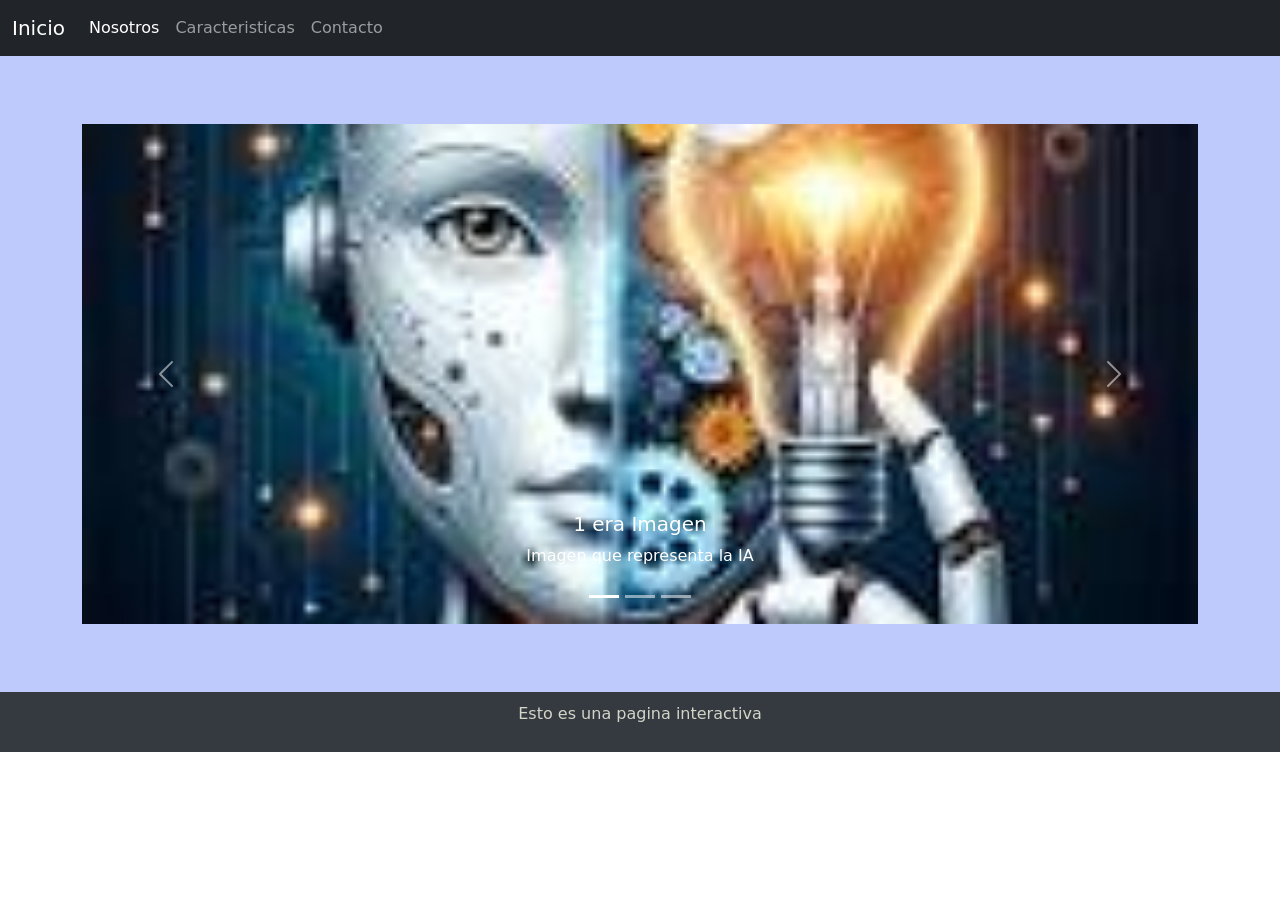
<file: Index.html>
<!DOCTYPE html>
<html lang="en">
<head>
    <meta charset="UTF-8">
    <meta name="viewport" content="width=device-width, initial-scale=1.0">
    <link rel="stylesheet" href="Estilo.css">
    <title>Boostrap - IA</title>
    <link href="https://cdn.jsdelivr.net/npm/bootstrap@5.3.8/dist/css/bootstrap.min.css" rel="stylesheet" integrity="sha384-sRIl4kxILFvY47J16cr9ZwB07vP4J8+LH7qKQnuqkuIAvNWLzeN8tE5YBujZqJLB" crossorigin="anonymous">
</head>
<body>
    <header>
      <!--Menu principal-->
        <nav class="navbar navbar-expand-lg navbar-dark bg-dark">
          <div class="container-fluid">
                          <a class="navbar-brand" href="#">Inicio</a>
                            <button class="navbar-toggler" type="button" data-bs-toggle="collapse" data-bs-target="#navbarNav" aria-controls="navbarNav" aria-expanded="false" aria-label="Toggle navigation">
                                            <span class="navbar-toggler-icon"></span>
                            </button>
                            <div class="collapse navbar-collapse" id="navbarNav">
                                      <ul class="navbar-nav">
                                        <li class="nav-item">
                                          <a class="nav-link active" aria-current="page" href="#">Nosotros</a>
                                        </li>
                                        <li class="nav-item">
                                        <a class="nav-link" href="Caracteristicas.html">Caracteristicas</a>
                                      </li>
                                      <li class="nav-item">
                                        <a class="nav-link" href="Contacto.html">Contacto</a>
                                      </li>
                                      
                                    </ul>
                          </div>
            </div>
          </nav>
    </header>
    <main>
        <section class="container mt-5">
              <div id="carouselExampleCaptions" class="carousel slide">
                <div class="carousel-indicators">
                  <button type="button" data-bs-target="#carouselExampleCaptions" data-bs-slide-to="0" class="active" aria-current="true" aria-label="Slide 1"></button>
                  <button type="button" data-bs-target="#carouselExampleCaptions" data-bs-slide-to="1" aria-label="Slide 2"></button>
                  <button type="button" data-bs-target="#carouselExampleCaptions" data-bs-slide-to="2" aria-label="Slide 3"></button>
                </div>
                <div class="carousel-inner">
                  <div class="carousel-item active">
                    <img src="Imagen1.jpg" class="d-block w-100" alt="...">
                    <div class="carousel-caption d-none d-md-block">
                      <h5>1 era Imagen</h5>
                      <p>Imagen que representa la IA</p>
                    </div>
                  </div>
                  <div class="carousel-item">
                    <img src="Imagen2.jpg" class="d-block w-100" alt="...">
                    <div class="carousel-caption d-none d-md-block">
                      <h5>2da Imagen</h5>
                      <p>Some representative placeholder content for the second slide.</p>
                    </div>
                  </div>
                  <div class="carousel-item">
                    <img src="Imagen3.jpg" class="d-block w-100" alt="...">
                    <div class="carousel-caption d-none d-md-block">
                      <h5>3era Imagen</h5>
                      <p>Some representative placeholder content for the third slide.</p>
                    </div>
                  </div>
                </div>
                <button class="carousel-control-prev" type="button" data-bs-target="#carouselExampleCaptions" data-bs-slide="prev">
                  <span class="carousel-control-prev-icon" aria-hidden="true"></span>
                  <span class="visually-hidden">Previous</span>
                </button>
                <button class="carousel-control-next" type="button" data-bs-target="#carouselExampleCaptions" data-bs-slide="next">
                  <span class="carousel-control-next-icon" aria-hidden="true"></span>
                  <span class="visually-hidden">Next</span>
                </button>
              </div>
    </section> 
        <section class="container mt-5">
     
        </section>
        

    </main>
    <footer class="pie">
        <p>Esto es una pagina interactiva</p>
    </footer>
    <script src="https://cdn.jsdelivr.net/npm/bootstrap@5.3.8/dist/js/bootstrap.bundle.min.js" integrity="sha384-FKyoEForCGlyvwx9Hj09JcYn3nv7wiPVlz7YYwJrWVcXK/BmnVDxM+D2scQbITxI" crossorigin="anonymous"></script>
</body>
</html>
</file>
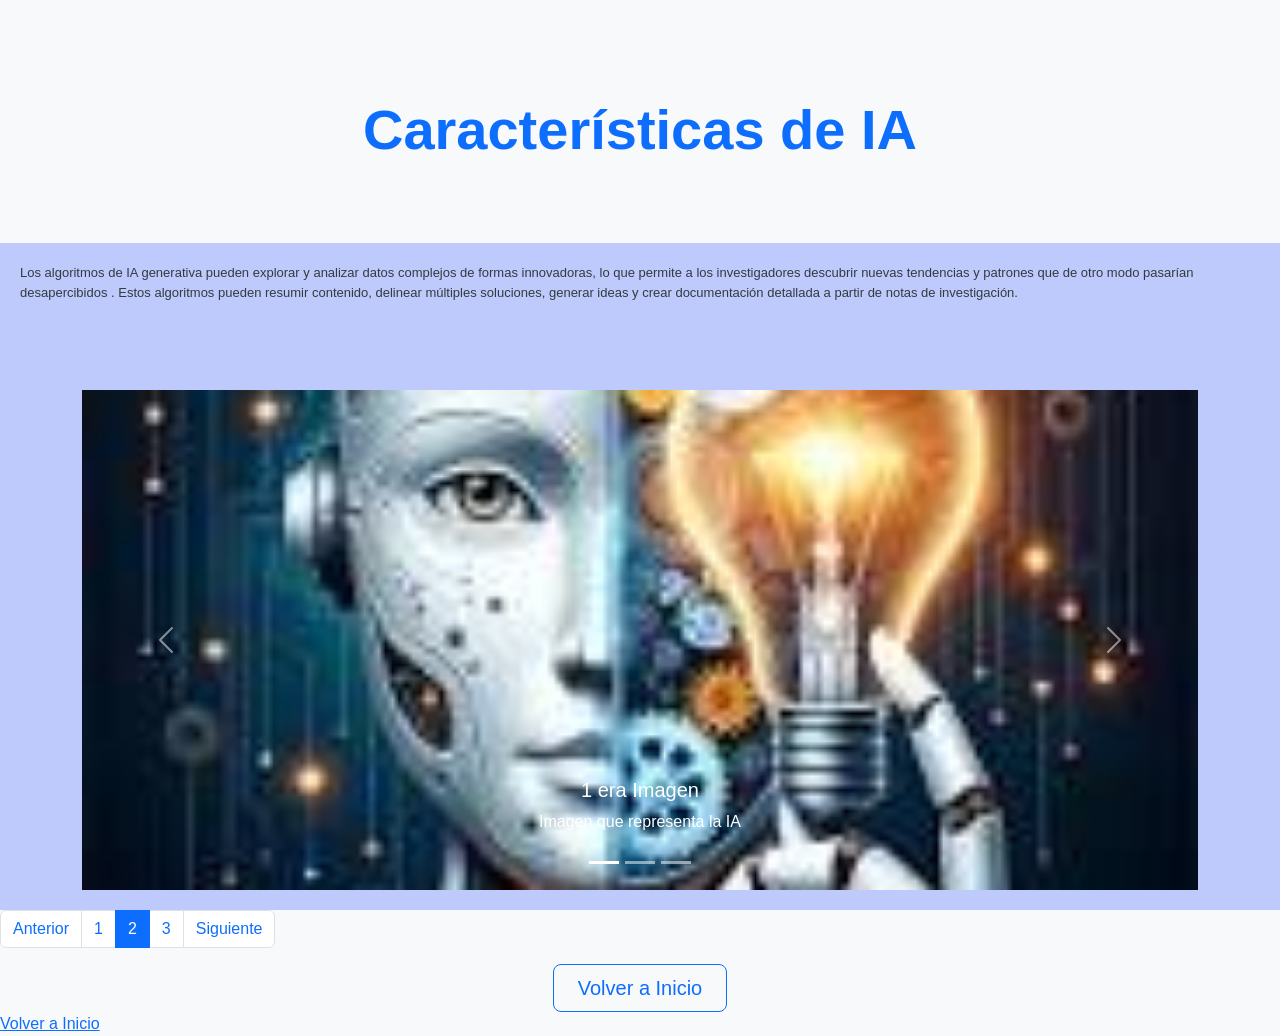
<file: Caracteristicas.html>
<!DOCTYPE html>
<html lang="en">
<head>
    <meta charset="UTF-8">
    <meta name="viewport" content="width=device-width, initial-scale=1.0">
    <link href="https://cdn.jsdelivr.net/npm/bootstrap@5.3.8/dist/css/bootstrap.min.css" rel="stylesheet" integrity="sha384-sRIl4kxILFvY47J16cr9ZwB07vP4J8+LH7qKQnuqkuIAvNWLzeN8tE5YBujZqJLB" crossorigin="anonymous">
    <link rel="stylesheet" href="Estilo.css">
    <title>Caracteristicas</title>
</head>
<body class="bg-light">
    <div class="container py-5"></div>
        <header class="mb-5 text-center">
            <h1 class="display-4 fw-bold text-primary">Características de IA</h1>
            <br>
            
        </header>
        <main>
            <!--Este es una sección-->
        <section>
            <p style="font-size: small;">
                Los algoritmos de IA generativa pueden explorar y analizar datos complejos de formas innovadoras, lo que permite a los investigadores descubrir nuevas tendencias y patrones que de otro modo pasarían desapercibidos . Estos algoritmos pueden resumir contenido, delinear múltiples soluciones, generar ideas y crear documentación detallada a partir de notas de investigación.
            </p>
        </section>
        <br>
        <section class="container mt-5">
            <div id="carouselExampleCaptions" class="carousel slide">
              <div class="carousel-indicators">
                <button type="button" data-bs-target="#carouselExampleCaptions" data-bs-slide-to="0" class="active" aria-current="true" aria-label="Slide 1"></button>
                <button type="button" data-bs-target="#carouselExampleCaptions" data-bs-slide-to="1" aria-label="Slide 2"></button>
                <button type="button" data-bs-target="#carouselExampleCaptions" data-bs-slide-to="2" aria-label="Slide 3"></button>
              </div>
              <div class="carousel-inner">
                <div class="carousel-item active">
                  <img src="Imagen1.jpg" class="d-block w-100" alt="...">
                  <div class="carousel-caption d-none d-md-block">
                    <h5>1 era Imagen</h5>
                    <p>Imagen que representa la IA</p>
                  </div>
                </div>
                <div class="carousel-item">
                  <img src="Imagen2.jpg" class="d-block w-100" alt="...">
                  <div class="carousel-caption d-none d-md-block">
                    <h5>2da Imagen</h5>
                    <p>Some representative placeholder content for the second slide.</p>
                  </div>
                </div>
                <div class="carousel-item">
                  <img src="Imagen3.jpg" class="d-block w-100" alt="...">
                  <div class="carousel-caption d-none d-md-block">
                    <h5>3era Imagen</h5>
                    <p>Some representative placeholder content for the third slide.</p>
                  </div>
                </div>
              </div>
              <button class="carousel-control-prev" type="button" data-bs-target="#carouselExampleCaptions" data-bs-slide="prev">
                <span class="carousel-control-prev-icon" aria-hidden="true"></span>
                <span class="visually-hidden">Previous</span>
              </button>
              <button class="carousel-control-next" type="button" data-bs-target="#carouselExampleCaptions" data-bs-slide="next">
                <span class="carousel-control-next-icon" aria-hidden="true"></span>
                <span class="visually-hidden">Next</span>
              </button>
            </div>
  </section> 
        </main>
        <footer>    
           <!--https://getbootstrap.com/docs/5.3/components/pagination/--> 
            <nav aria-label="...">
                <ul class="pagination">
                <li class="page-item"><a href="Index.html" class="page-link">Anterior</a></li>
                <li class="page-item"><a class="page-link" href="Index.html">1</a></li>
                <li class="page-item active">
                    <a class="page-link" href="Caracteristicas.html" aria-current="page">2</a>
                </li>
                <li class="page-item"><a class="page-link" href="Contacto.html">3</a></li>
                <li class="page-item"><a class="page-link" href="Index.html">Siguiente</a></li>
                </ul>
            </nav>
        </footer>
        <!--Es un boton para volver al inicio-->
        <div class="text-center">
            <a href="Index.html" class="btn btn-outline-primary btn-lg px-4">Volver a Inicio</a>
        </div>
    </div>
    <a href="Index.html">Volver a Inicio</a>
    <script src="https://cdn.jsdelivr.net/npm/bootstrap@5.3.8/dist/js/bootstrap.bundle.min.js" integrity="sha384-FKyoEForCGlyvwx9Hj09JcYn3nv7wiPVlz7YYwJrWVcXK/BmnVDxM+D2scQbITxI" crossorigin="anonymous"></script>
</body>
</html>
</file>
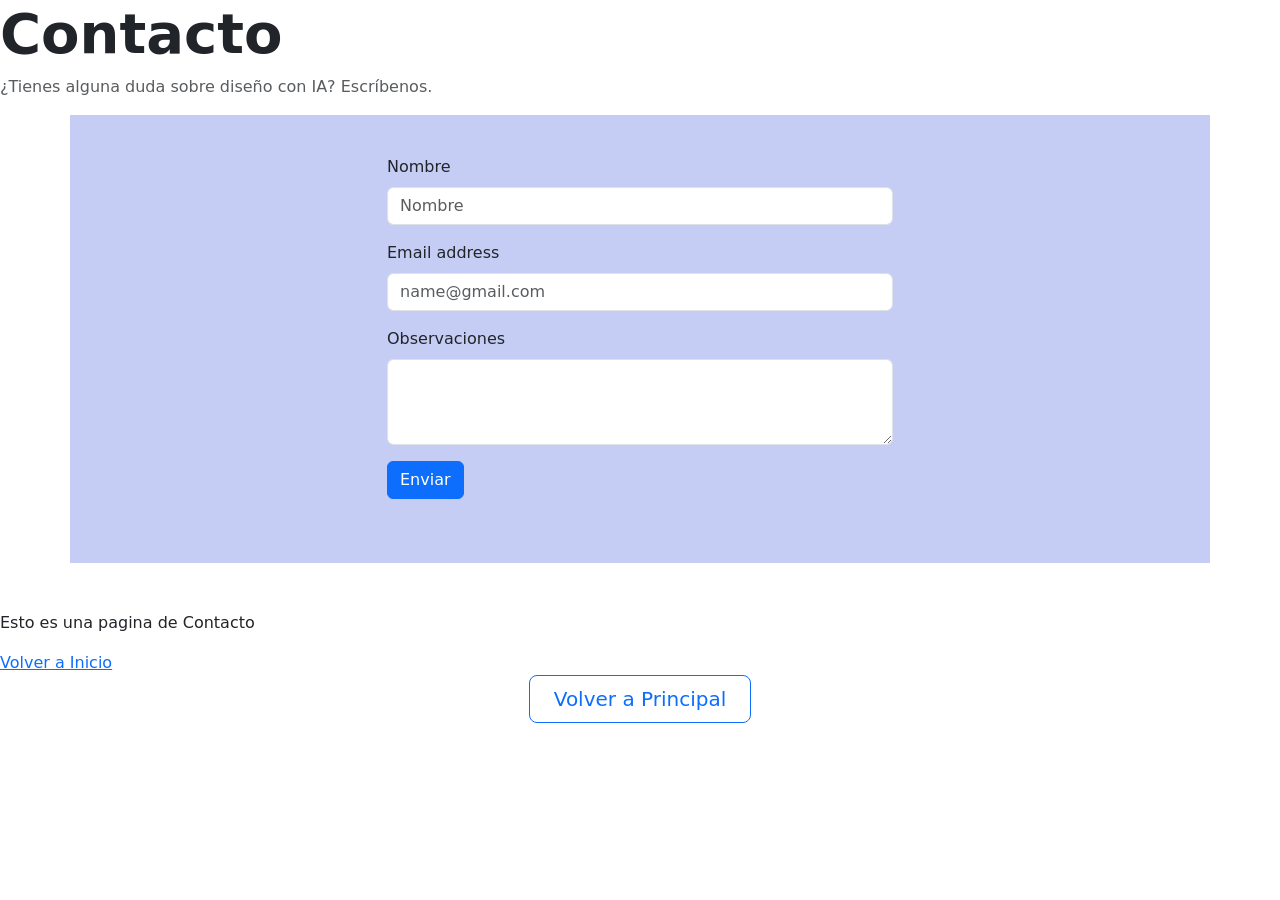
<file: Contacto.html>
<!DOCTYPE html>
<html lang="en">
<head>
    <meta charset="UTF-8">
    <meta name="viewport" content="width=device-width, initial-scale=1.0">
    <link rel="stylesheet" href="EstiloContact.css">
    <title>Contacto</title>
    <link href="https://cdn.jsdelivr.net/npm/bootstrap@5.3.8/dist/css/bootstrap.min.css" rel="stylesheet" integrity="sha384-sRIl4kxILFvY47J16cr9ZwB07vP4J8+LH7qKQnuqkuIAvNWLzeN8tE5YBujZqJLB" crossorigin="anonymous">
</head>
<body>
    <header>
        <h1 class="display-4 fw-bold">Contacto</h1>
        <p class="text-muted">¿Tienes alguna duda sobre diseño con IA? Escríbenos.</p>
    </header>
    <main class="container">
      <div class="row justify-content-center">
       <div class="col-md-8 col-lg-6">
        <form>
          <div class="mb-3">
            <label for="Nombre" class="form-label">Nombre</label>
            <input type="text" class="form-control" id="exampleFormControlInput1" placeholder="Nombre">
          </div>
          <div class="mb-3">
            <label for="Email" class="form-label">Email address</label>
            <input type="email" class="form-control" id="exampleFormControlInput1" placeholder="name@gmail.com">
           </div>
           <div class="mb-3">
            <label for="Mensaje" class="form-label">Observaciones</label>
            <textarea class="form-control" id="exampleFormControlTextarea1" rows="3"></textarea>
           </div>
           <!-- Botón de envío (Agregado para completar la funcionalidad) -->
           <button type="submit" class="btn btn-primary">Enviar</button>
       
        </form>
       </div>
      </div>
      <br>
    </main>
    <br><br>
    <footer>
        
            <p>Esto es una pagina de Contacto</p>
        
    </footer>
    <script src="https://cdn.jsdelivr.net/npm/bootstrap@5.3.8/dist/js/bootstrap.bundle.min.js" integrity="sha384-FKyoEForCGlyvwx9Hj09JcYn3nv7wiPVlz7YYwJrWVcXK/BmnVDxM+D2scQbITxI" crossorigin="anonymous"></script>
    <a href="Index.html">Volver a Inicio</a>

    <div class="text-center">
      <a href="Index.html" class="btn btn-outline-primary btn-lg px-4">Volver a Principal</a>
   </div>
   
</body>
</html>
</file>
<file: Estilo.css>
body {
    background-color: #f5c4e7; /* Color de fondo claro */
    color: #343a40; /* Color de texto oscuro para mejor legibilidad */
    font-family: 'Arial', sans-serif; /* Fuente moderna y legible */
}
.carousel-item img {
    height: 500px; /* Define la altura que desees */
    object-fit: cover; /* Recorta la imagen para que rellene el espacio sin deformarse */
    object-position: center; /* Centra el enfoque de la imagen */
}
main {
    padding: 20px;
    background-color: #bdcafb;  /* Color de fondo claro para el contenido principal */
}
.footer {
    background-color: #343a40; /* Color de fondo oscuro para el pie de página */
    color: #d4d4c7; /* Color de texto claro para contraste */
    text-align: center;
    padding: 10px 0;
}
.pie{
    background-color: #343a40; /* Color de fondo oscuro para el pie de página */
    color: #d4d4c7; /* Color de texto claro para contraste */
    text-align: center;
    padding: 10px 0;
}
</file>
<file: EstiloContact.css>
/* Formulario de contacto
/* Mejora la estética del formulario */
form {
    transition: transform 0.3s ease;
    background-color: rgb(197, 205, 245);
    padding: 20px;
}
form:hover {
    transform: scale(1.05); /* Aumenta ligeramente el tamaño al pasar el mouse */
}
.container {
    background-color: rgb(197, 205, 245);
    padding: 20px;
}
.footer {
    background-color: #343a40; /* Color de fondo oscuro para el pie de página */
    color: #d4d4c7; /* Color de texto claro para contraste */
    text-align: center;
    padding: 10px 0;
}
.pie{
    background-color: #343a40; /* Color de fondo oscuro para el pie de página */
    color: #d4d4c7; /* Color de texto claro para contraste */
    text-align: center;
    padding: 10px 0;
}
</file>
